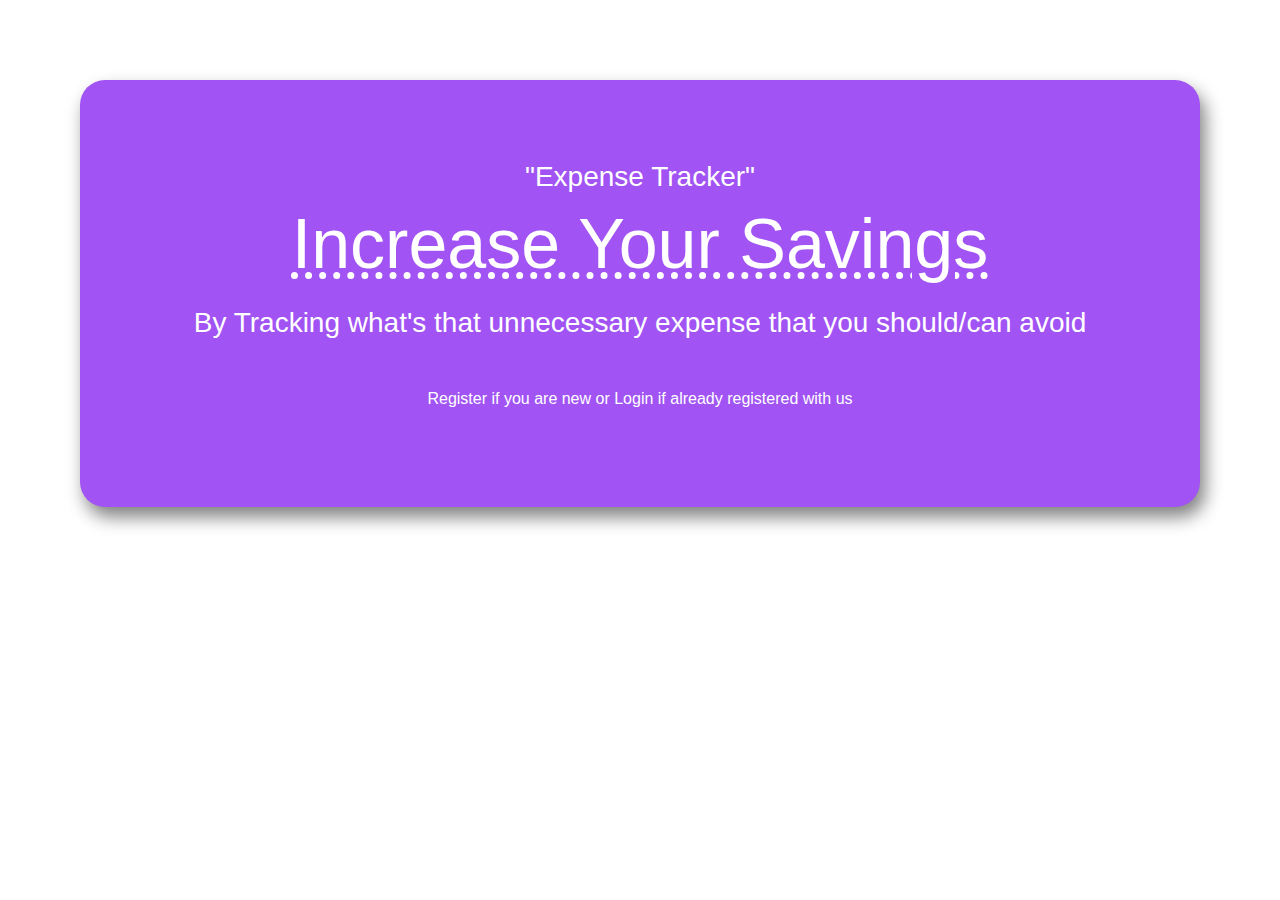
<file: index.html>
<!DOCTYPE html>
<html>
<head>
	<title>Monthly expense</title>
	<link rel="stylesheet" type="text/css" href="css/style.css">
	<link rel="stylesheet" type="text/css" href="css/sb-admin-2.min.css">
</head>
<body>
	<div class="text-center index_page">
		<h3>"Expense Tracker"</h3>
		<h1>Increase Your Savings</h1>
		<h3>By Tracking what's that unnecessary expense that you should/can avoid</h3>
		<p class="mt-5"><a href="register.hmtl">Register</a> if you are new or <a href="login.html">Login</a> if already registered with us</p>
	</div>
</body>
</html>
</file>
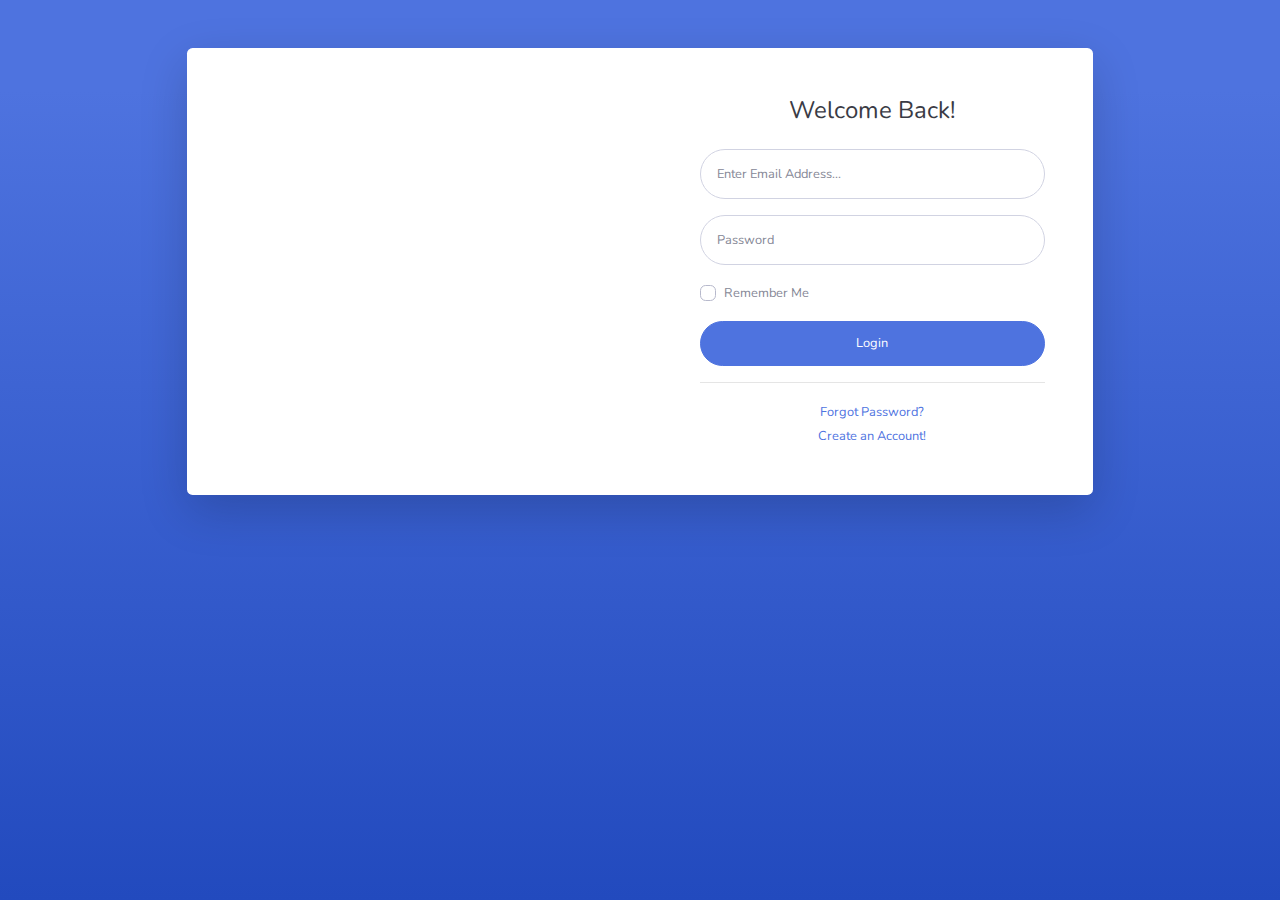
<file: login.html>
<!DOCTYPE html>
<html lang="en">

<head>

  <meta charset="utf-8">
  <meta http-equiv="X-UA-Compatible" content="IE=edge">
  <meta name="viewport" content="width=device-width, initial-scale=1, shrink-to-fit=no">
  <meta name="description" content="">
  <meta name="author" content="">

  <title>SB Admin 2 - Login</title>

  <!-- Custom fonts for this template-->
  <link href="fontawesome-free/css/all.min.css" rel="stylesheet" type="text/css">
  <link href="https://fonts.googleapis.com/css?family=Nunito:200,200i,300,300i,400,400i,600,600i,700,700i,800,800i,900,900i" rel="stylesheet">

  <!-- Custom styles for this template-->
  <link href="css/sb-admin-2.min.css" rel="stylesheet">

</head>

<body class="bg-gradient-primary">

  <div class="container">

    <!-- Outer Row -->
    <div class="row justify-content-center">

      <div class="col-xl-10 col-lg-12 col-md-9">

        <div class="card o-hidden border-0 shadow-lg my-5">
          <div class="card-body p-0">
            <!-- Nested Row within Card Body -->
            <div class="row">
              <div class="col-lg-6 d-none d-lg-block bg-login-image"></div>
              <div class="col-lg-6">
                <div class="p-5">
                  <div class="text-center">
                    <h1 class="h4 text-gray-900 mb-4">Welcome Back!</h1>
                  </div>
                  <form class="user" action="crud/login_check.php" method="post" onsubmit="return validate();">
                    <div class="form-group">
                      <input type="email" class="form-control form-control-user" id="exampleInputEmail" aria-describedby="emailHelp" name="email" placeholder="Enter Email Address...">
                    </div>
                    <div class="form-group">
                      <input type="password" class="form-control form-control-user" name="password" id="exampleInputPassword" placeholder="Password">
                    </div>
                    <div class="form-group">
                      <div class="custom-control custom-checkbox small">
                        <input type="checkbox" class="custom-control-input" id="customCheck">
                        <label class="custom-control-label" for="customCheck">Remember Me</label>
                      </div>
                    </div>
                      <input type="submit" class="btn btn-primary btn-user btn-block" value="Login"> 
                  <hr>
                  <p id="erroru" class="text-center"></p>
                  <div class="text-center">
                    <a class="small" href="#">Forgot Password?</a>
                  </div>
                  <div class="text-center">
                    <a class="small" href="register.html">Create an Account!</a>
                  </div>
                </div>
              </div>
            </div>
          </div>
        </div>

      </div>

    </div>

  </div>

  <!-- Bootstrap core JavaScript-->
  <script src="js/jquery.min.js"></script>
  <script type="text/javascript">
    //reseting the url so that the error variable from get method is not displayed and user can see a clean url
    var currentUrl = $(location).attr('href');  
    if (currentUrl.match(/error=2/g)) {
       $('#erroru').html('Invalid username and password');
        $('#erroru').css('color','red');
        $('#erroru').css('text-algin','center');
        window.history.pushState({}, "Hide", "http://localhost/shravari/project1/login.html");
  
    }


    function validate(){
      var email = $('input[name="email"]').val();
        var password = $('input[name="password"]').val();

      if (!email || !password) {
        if(!email){
            $('input[name="email"]').css('border', '1px solid red');
          }
          else{
            $('input[name="email"]').css('border', 'none');
          } 

          if(!password){
            $('input[name="password"]').css('border', '1px solid red');
          }
          else{
            $('input[name="password"]').css('border', 'none');
          }

          $('#erroru').html('Enter username and password');
          $('#erroru').css('color','red');
          return false;
      }
      return true;
    }


  </script>
</body>

</html>
</file>
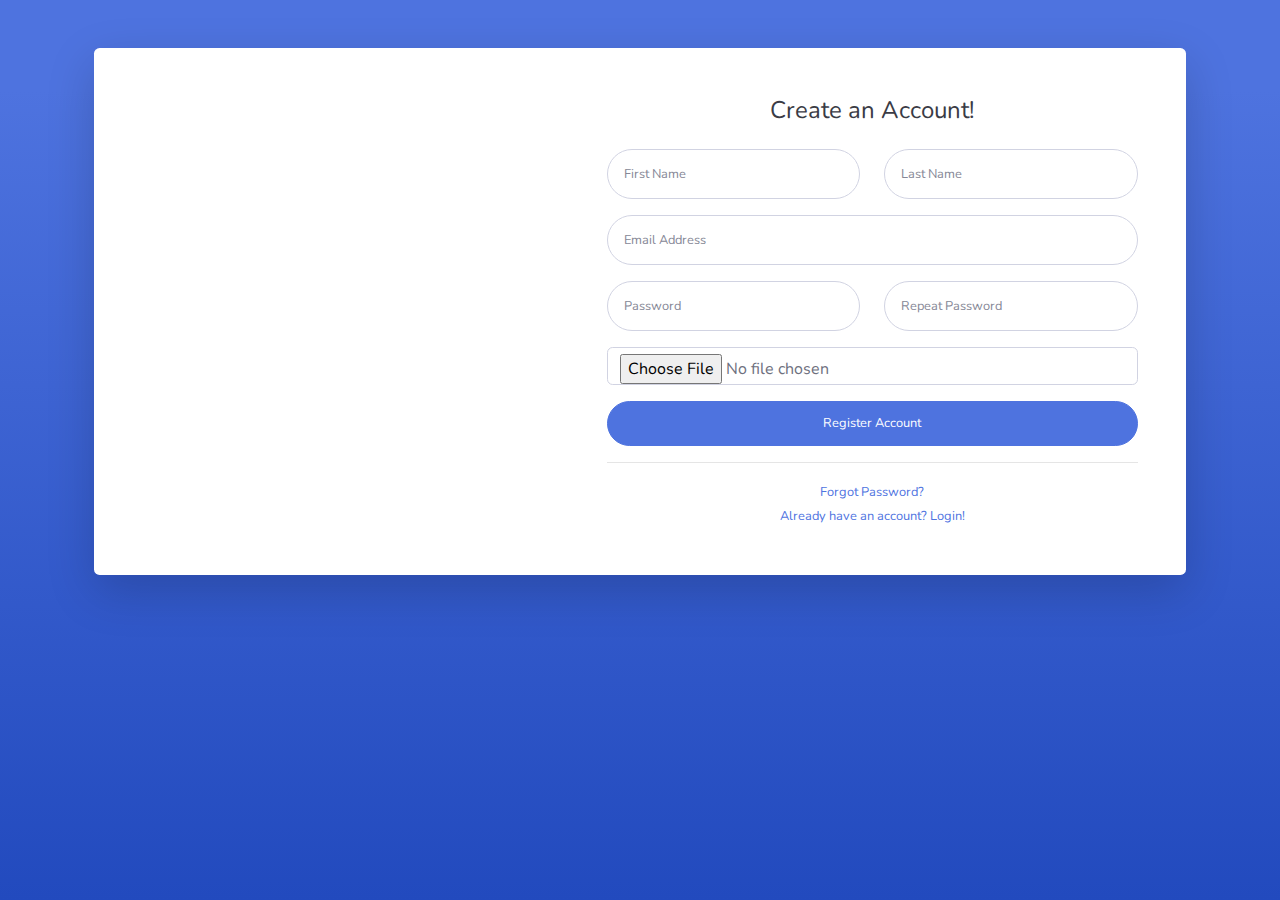
<file: register.html>
<!DOCTYPE html>
<html lang="en">

<head>

  <meta charset="utf-8">
  <meta http-equiv="X-UA-Compatible" content="IE=edge">
  <meta name="viewport" content="width=device-width, initial-scale=1, shrink-to-fit=no">
  <meta name="description" content="">
  <meta name="author" content="">

  <title>SB Admin 2 - Register</title>

  <!-- Custom fonts for this template-->
  <link href="fontawesome-free/css/all.min.css" rel="stylesheet" type="text/css">
  <link href="https://fonts.googleapis.com/css?family=Nunito:200,200i,300,300i,400,400i,600,600i,700,700i,800,800i,900,900i" rel="stylesheet">

  <!-- Custom styles for this template-->
  <link href="css/sb-admin-2.min.css" rel="stylesheet">
</style>
</head>

<body class="bg-gradient-primary">

  <div class="container">

    <div class="card o-hidden border-0 shadow-lg my-5">
      <div class="card-body p-0">
        <!-- Nested Row within Card Body -->
        <div class="row">
          <div class="col-lg-5 d-none d-lg-block bg-register-image"></div>
          <div class="col-lg-7">
            <div class="p-5">
              <div class="text-center">
                <h1 class="h4 text-gray-900 mb-4">Create an Account!</h1>
              </div>
              <form class="user" method="post" action="crud/insertUser.php" enctype="multipart/form-data" onsubmit="return validate();">
                <div class="form-group row">
                  <div class="col-sm-6 mb-3 mb-sm-0">
                    <input type="text" class="form-control form-control-user" id="exampleFirstName" name="f_name" placeholder="First Name">
                  </div>
                  <div class="col-sm-6">
                    <input type="text" class="form-control form-control-user" id="exampleLastName" name="l_name" placeholder="Last Name">
                  </div>
                </div>
                <div class="form-group">
                  <input type="email" class="form-control form-control-user" id="exampleInputEmail" name="email" placeholder="Email Address">
                </div>
                <div class="form-group row">
                  <div class="col-sm-6 mb-3 mb-sm-0">
                    <input type="password" class="form-control form-control-user" id="exampleInputPassword" name="password" placeholder="Password">
                  </div>
                  <div class="col-sm-6">
                    <input type="password" class="form-control form-control-user" onkeyup="password_match();" id="exampleRepeatPassword" placeholder="Repeat Password">
                  </div>
                </div>
                <div class="form-group">
                  <input type="file" class="form-control " id="exampleInputFile" name="profile_pic" placeholder="Browse profile picture">
                </div>
                <p id="pTag" class="small"></p>
                <input type="submit" name="" class="btn btn-primary btn-user btn-block" value="Register Account"> 
              </form>
              <hr>
              <p id="erroru" class="text-center"></p>
              <div class="text-center">
                <a class="small" href="forgot-password.html">Forgot Password?</a>
              </div>
              <div class="text-center">
                <a class="small" href="login.html">Already have an account? Login!</a>
              </div>
            </div>
          </div>
        </div>
      </div>
    </div>

  </div>

  <!-- Bootstrap core JavaScript-->
  <script src="js/jquery.min.js"></script>
<script type="text/javascript">
  var currentUrl = $(location).attr('href');  
    if (currentUrl.match(/error=1/g)) {
       $('#erroru').html('User already exists, please <a href="login.html">login</a> to access the page');
        $('#erroru').css('color','red');
        $('#erroru').css('text-algin','center');
        // window.location.assign('http://localhost/shravari/project1/register.html'); 
        window.history.pushState({}, "Hide", "http://localhost/shravari/project1/register.html");

    }

  function validate(){

    // Storing all the input feild values in respective variable
    var fname = $('input[name="f_name"]').val();
    var lname = $('input[name="l_name"]').val();
    var email = $('input[name="email"]').val();
    var password = $('input[name="password"]').val();
    var profile_pic = $('input[name="profile_pic"]').val();
    var con_password = $('#exampleRepeatPassword').val();

    //Setting p tags color to red as we'll be sending all validation errors in this p tag
    $('#pTag').css('color','red');

    //Checking if the necessary input feild are empty or not
    if (!(fname || lname || email || password) ) {
      if(!fname){
        $('input[name="f_name"]').css('border', '1px solid red');
      }
      if(!lname){
        $('input[name="l_name"]').css('border', '1px solid red');
      }
       if(!email){
        $('input[name="email"]').css('border', '1px solid red');
      }
       if(!password){
        $('input[name="password"]').css('border', '1px solid red');
      }

      //if required input feild are empty then displaying an error message 
      $('#pTag').html('feilds marked above are mandatory..');
      //and returning false so that the form won't be submited
      return false;
    }

    //Validating email using regular expression
    if(!email.match(/^([a-zA-Z0-9_\-\.]+)@([a-zA-Z0-9_\-\.]+)\.([a-zA-Z]{2,5})$/g)){
      $('#pTag').html('Please enter valid email address');
      return false;
    }else{
      $('#pTag').html('');
    }


    //Validating password using regular expression
    // if (!password.match(/^(?=.*[a-z])(?=.*[A-Z])(?=.*\d)(?=.*[#$^+=!*()@%&]).{6,}$/g)) {
    //   $('#pTag').html('Password must contain atleast 1 lower case, 1 uppercase , 1 numeric character ,1 special character and 6 character long');
    //   return false;
    // }else{
    //   $('#pTag').html('');
    // }

    //returning true it all above statment get executed without any error
    return true;
  }


  //Function to check weather both the passwords match(the function)
   function password_match(){
      var inputPassword = $('#exampleInputPassword').val();
      var confirmPassword = $('#exampleRepeatPassword').val();
      if (inputPassword != confirmPassword) {
          $('#pTag').html("passwords don't match");
          $('#pTag').css('color','red');
          $('input[type=submit]').attr('disabled',true);
      }else{
          $('#pTag').html("");
          $('input[type=submit]').attr('disabled',false);

      }

    }

</script>
</body>

</html>
</file>
<file: css/style.css>
.profile_pic{
	width: 200px;
	border: 2px solid #5CA6DA;
	box-shadow: 5px 10px 8px #B5D0E3;
	height: 200px;
}


.editUser input, .editUser textarea{
	border:none;
	border-bottom:1px solid #5CA6DA;
}

.index_page{
	background-color: #A153F3;
	margin: 80px;
	color: white;
	padding: 80px;
	border-radius: 25px;
	box-shadow: 5px 10px 18px grey;
}
.index_page h1{
	font-size: 70px;
	text-decoration: underline;
	margin-bottom: 20px;
	text-decoration-style:dotted;
}
.index_page a{
	color: white;
}
.index_page a:hover{
	color: black;
}
</file>
